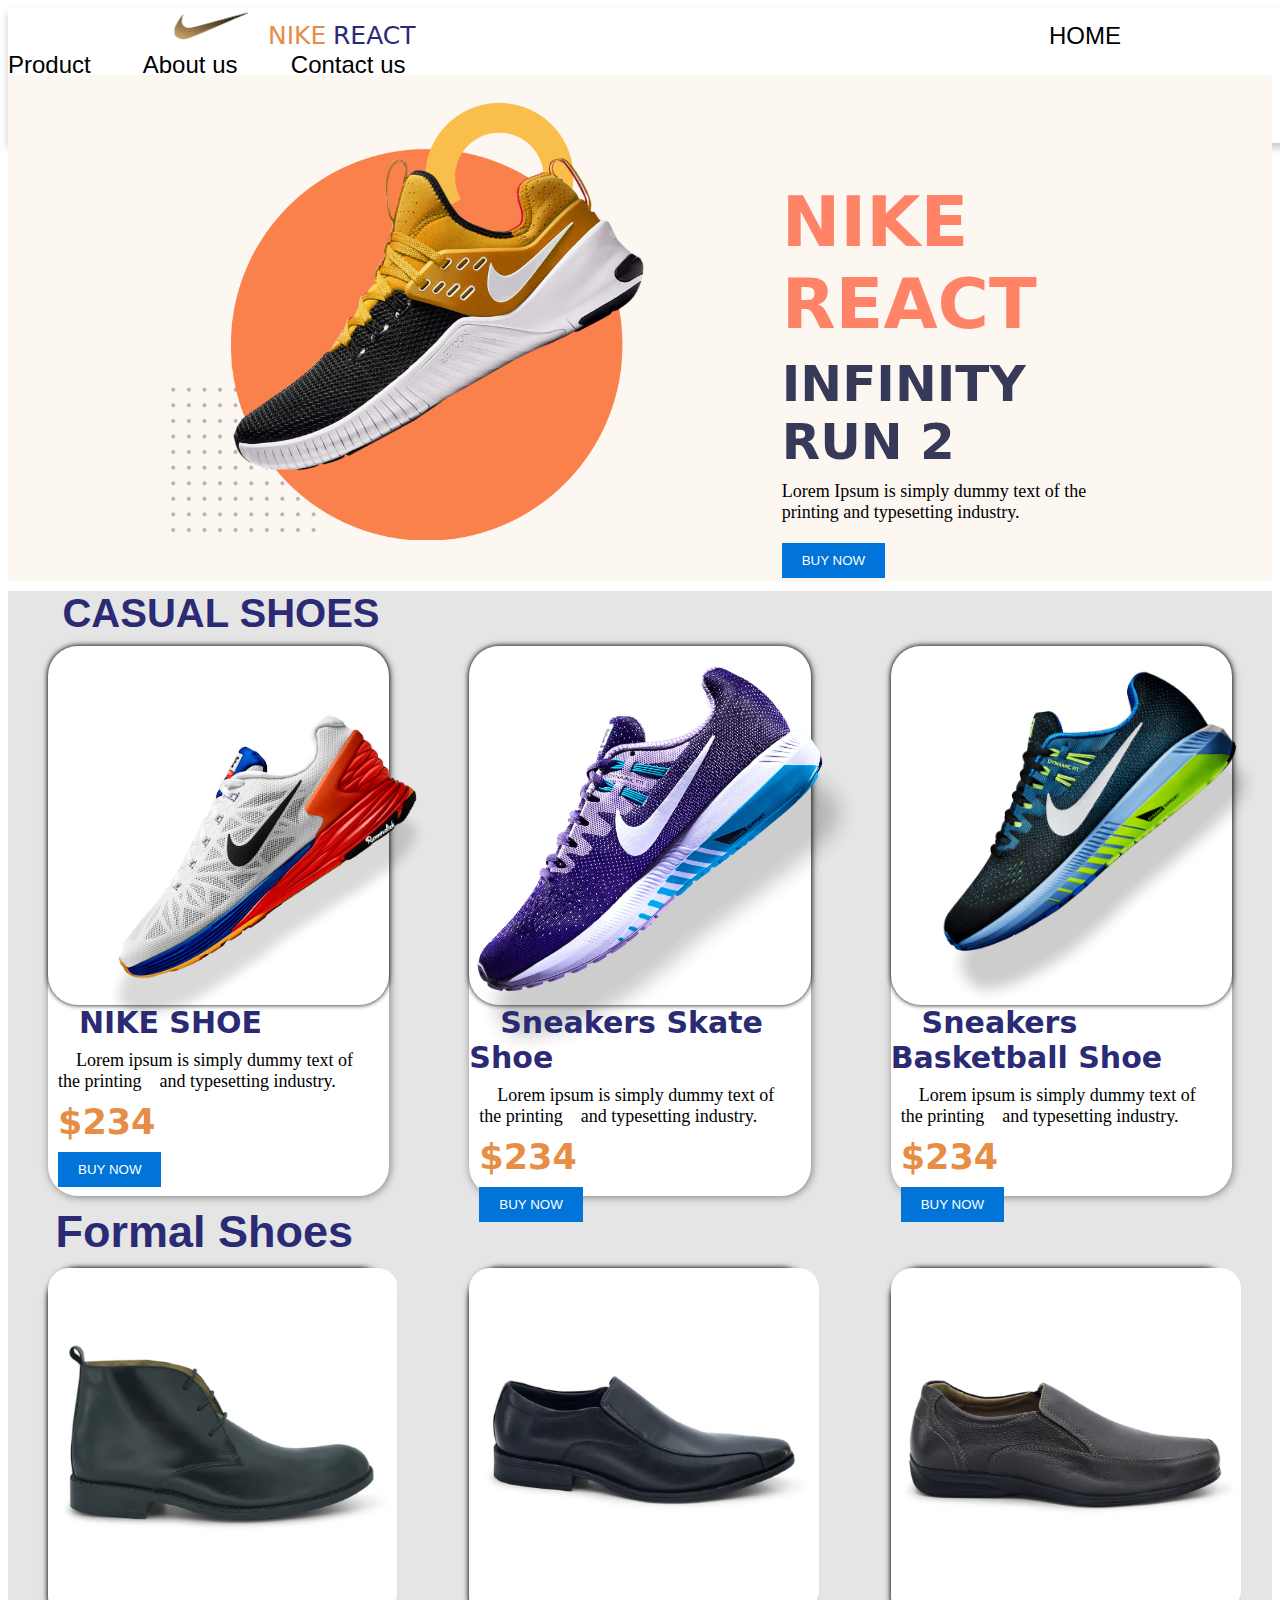
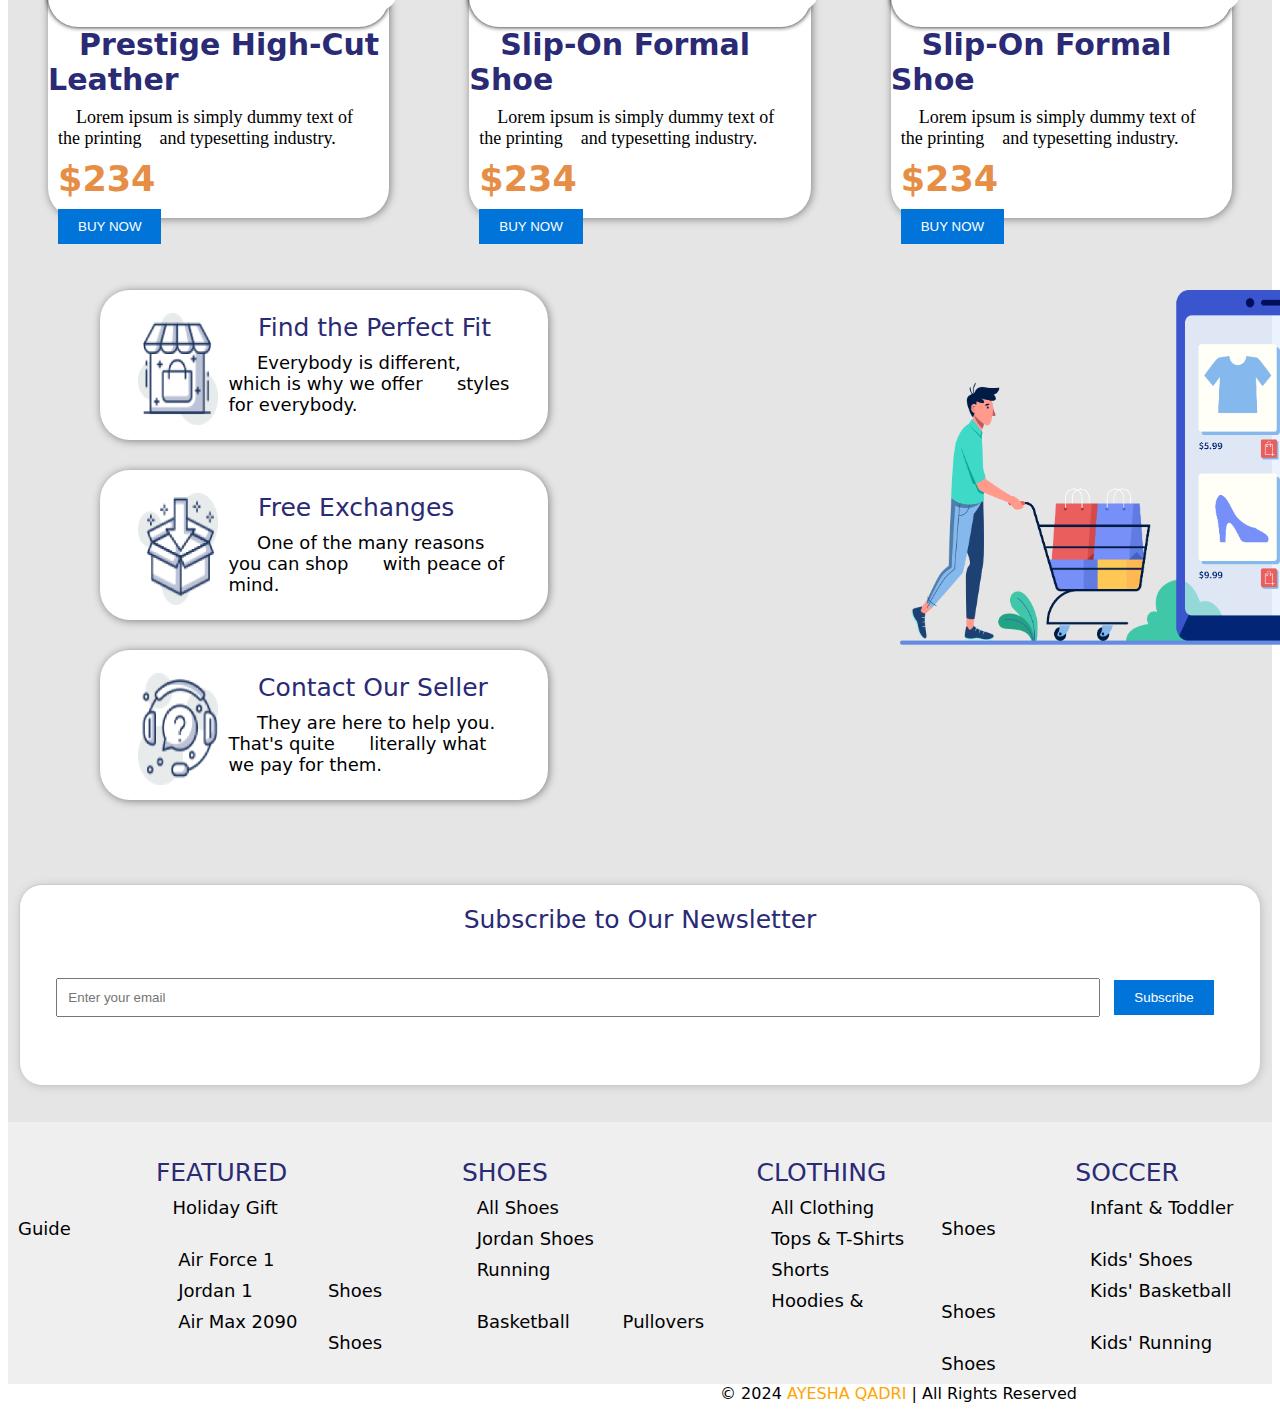
<file: index.html>
<!DOCTYPE html>
<html lang="en">

<head>
   <meta charset="UTF-8">
   <meta name="viewport" content="width=device-width, initial-scale=1.0">
   <title>NIKE</title>
   <link rel="stylesheet" href="style.css">
</head>

<body>
      <div id="box">
         <div id="n">
            &nbsp&nbsp&nbsp&nbsp&nbsp&nbsp&nbsp&nbsp&nbsp&nbsp&nbsp&nbsp&nbsp&nbsp&nbsp&nbsp&nbsp&nbsp&nbsp&nbsp&nbsp&nbsp&nbsp<img
               src="images/NIKE LOGO.png" width="100">
            <span id="nr">NIKE</span>
            <span>REACT</span>&nbsp&nbsp&nbsp&nbsp&nbsp&nbsp&nbsp&nbsp&nbsp&nbsp&nbsp&nbsp&nbsp&nbsp&nbsp&nbsp&nbsp&nbsp&nbsp&nbsp&nbsp&nbsp&nbsp&nbsp&nbsp&nbsp&nbsp&nbsp&nbsp&nbsp&nbsp&nbsp&nbsp&nbsp&nbsp&nbsp&nbsp&nbsp&nbsp&nbsp&nbsp&nbsp&nbsp&nbsp&nbsp&nbsp&nbsp&nbsp&nbsp&nbsp&nbsp&nbsp&nbsp&nbsp&nbsp&nbsp&nbsp&nbsp&nbsp&nbsp&nbsp&nbsp&nbsp&nbsp&nbsp&nbsp&nbsp&nbsp&nbsp&nbsp&nbsp&nbsp&nbsp&nbsp&nbsp&nbsp&nbsp&nbsp&nbsp&nbsp&nbsp&nbsp&nbsp&nbsp&nbsp&nbsp&nbsp&nbsp&nbsp&nbsp&nbsp&nbsp&nbsp&nbsp
            <span id="li"></span>
            <a href="./home.html">HOME</a>&nbsp&nbsp&nbsp&nbsp&nbsp&nbsp
            <a href="./pr.html">Product</a>&nbsp&nbsp&nbsp&nbsp&nbsp&nbsp&nbsp
            <a href="./as.html">About us</a>&nbsp&nbsp&nbsp&nbsp&nbsp&nbsp&nbsp
            <a href="./cs.html">Contact us</a>&nbsp&nbsp&nbsp&nbsp&nbsp&nbsp&nbsp
            </span>
         </div>
      </div><br /><br /><br />
   
      <div class="disp">
         &nbsp;&nbsp;&nbsp;&nbsp;&nbsp;&nbsp;&nbsp;&nbsp;&nbsp;&nbsp;&nbsp;&nbsp;&nbsp;&nbsp;&nbsp;&nbsp;&nbsp;&nbsp;&nbsp;&nbsp;
         <div class="container">
            &nbsp &nbsp &nbsp &nbsp &nbsp &nbsp &nbsp &nbsp &nbsp &nbsp &nbsp &nbsp &nbsp &nbsp &nbsp &nbsp &nbsp &nbsp
            <img src="./images/big shoes.png" alt="image" width="40%" class="ing">
            <div class="text">
               <h1 class="h1">NIKE REACT</h1>
               <h2 class="h2">INFINITY RUN 2</h2>
               <p>Lorem Ipsum is simply dummy text of the printing and typesetting industry.</p>
               <button>BUY NOW</button>
            </div>
         </div>
      </div>
      </div>
      <div class="all">
         <div id="sh">
            <h1>&nbsp &nbsp CASUAL SHOES</h1>
         </div>
         <div class="md">
            <div class="containeres">
               <div class="box2">
                  <div class="ws">
                     <img src="./images/white 1.png" width="400px">
                  </div>
                  <h1 id="ns">&nbsp NIKE SHOE</h1>
                  <p> &nbsp&nbsp&nbsp Lorem ipsum is simply dummy text of the printing &nbsp&nbsp&nbspand typesetting
                     industry.</p>
                  <h1 id="mo">$234</h1>
                  &nbsp&nbsp&nbsp&nbsp&nbsp&nbsp&nbsp&nbsp&nbsp&nbsp&nbsp&nbsp&nbsp&nbsp&nbsp&nbsp&nbsp&nbsp&nbsp&nbsp&nbsp&nbsp&nbsp&nbsp&nbsp&nbsp&nbsp&nbsp&nbsp&nbsp&nbsp&nbsp&nbsp&nbsp&nbsp&nbsp&nbsp&nbsp&nbsp&nbsp&nbsp<button>BUY
                     NOW</button>
               </div>
               <div class="box3">
                  <div class="ws">
                     <img src="./images/purple 2.png" width="400px">
                  </div>
                  <h1 id="ns">&nbsp Sneakers Skate Shoe</h1>
                  <p> &nbsp&nbsp&nbsp Lorem ipsum is simply dummy text of the printing &nbsp&nbsp&nbspand typesetting
                     industry.</p>
                  <h1 id="mo">$234</h1>
                  &nbsp&nbsp&nbsp&nbsp&nbsp&nbsp&nbsp&nbsp&nbsp&nbsp&nbsp&nbsp&nbsp&nbsp&nbsp&nbsp&nbsp&nbsp&nbsp&nbsp&nbsp&nbsp&nbsp&nbsp&nbsp&nbsp&nbsp&nbsp&nbsp&nbsp&nbsp&nbsp&nbsp&nbsp&nbsp&nbsp&nbsp&nbsp&nbsp&nbsp&nbsp<button>BUY
                     NOW</button>
               </div>
               <div class="box4">
                  <div class="ws">
                     <img src="./images/bluish black3.png" width="400px">
                  </div>
                  <h1 id="ns">&nbsp Sneakers Basketball Shoe</h1>
                  <p> &nbsp&nbsp&nbsp Lorem ipsum is simply dummy text of the printing &nbsp&nbsp&nbspand typesetting
                     industry.</p>
                  <h1 id="mo">$234</h1>
                  &nbsp&nbsp&nbsp&nbsp&nbsp&nbsp&nbsp&nbsp&nbsp&nbsp&nbsp&nbsp&nbsp&nbsp&nbsp&nbsp&nbsp&nbsp&nbsp&nbsp&nbsp&nbsp&nbsp&nbsp&nbsp&nbsp&nbsp&nbsp&nbsp&nbsp&nbsp&nbsp&nbsp&nbsp&nbsp&nbsp&nbsp&nbsp&nbsp&nbsp&nbsp<button>BUY
                     NOW</button>
               </div>
            </div>
            <div class="md2">
               <h1 id="h">&nbsp &nbspFormal Shoes</h1>
            </div>
            <div class="md">
               <div class="containeres">
                  <div class="box2">
                     <div class="ws">
                        <img src="./images/black 4.png" width="350px">
                     </div>
                     <h1 id="ns">&nbsp Prestige High-Cut Leather</h1>
                     <p> &nbsp&nbsp&nbsp Lorem ipsum is simply dummy text of the printing &nbsp&nbsp&nbspand typesetting
                        industry.</p>
                     <h1 id="mo">$234</h1>
                     &nbsp&nbsp&nbsp&nbsp&nbsp&nbsp&nbsp&nbsp&nbsp&nbsp&nbsp&nbsp&nbsp&nbsp&nbsp&nbsp&nbsp&nbsp&nbsp&nbsp&nbsp&nbsp&nbsp&nbsp&nbsp&nbsp&nbsp&nbsp&nbsp&nbsp&nbsp&nbsp&nbsp&nbsp&nbsp&nbsp&nbsp&nbsp&nbsp&nbsp&nbsp<button>BUY
                        NOW</button>
                  </div>
                  <div class="box3">
                     <div class="ws">
                        <img src="./images/black 5.png" width="350px">
                     </div>
                     <h1 id="ns">&nbsp Slip-On Formal Shoe</h1>
                     <p> &nbsp&nbsp&nbsp Lorem ipsum is simply dummy text of the printing &nbsp&nbsp&nbspand typesetting
                        industry.</p>
                     <h1 id="mo">$234</h1>
                     &nbsp&nbsp&nbsp&nbsp&nbsp&nbsp&nbsp&nbsp&nbsp&nbsp&nbsp&nbsp&nbsp&nbsp&nbsp&nbsp&nbsp&nbsp&nbsp&nbsp&nbsp&nbsp&nbsp&nbsp&nbsp&nbsp&nbsp&nbsp&nbsp&nbsp&nbsp&nbsp&nbsp&nbsp&nbsp&nbsp&nbsp&nbsp&nbsp&nbsp&nbsp<button>BUY
                        NOW</button>
                  </div>
                  <div class="box4">
                     <div class="ws">
                        <img src="./images/black 6.png" width="350px">
                     </div>
                     <h1 id="ns">&nbsp Slip-On Formal Shoe</h1>
                     <p> &nbsp&nbsp&nbsp Lorem ipsum is simply dummy text of the printing &nbsp&nbsp&nbspand typesetting
                        industry.</p>
                     <h1 id="mo">$234</h1>
                     &nbsp&nbsp&nbsp&nbsp&nbsp&nbsp&nbsp&nbsp&nbsp&nbsp&nbsp&nbsp&nbsp&nbsp&nbsp&nbsp&nbsp&nbsp&nbsp&nbsp&nbsp&nbsp&nbsp&nbsp&nbsp&nbsp&nbsp&nbsp&nbsp&nbsp&nbsp&nbsp&nbsp&nbsp&nbsp&nbsp&nbsp&nbsp&nbsp&nbsp&nbsp<button>BUY
                        NOW</button>
                  </div>
               </div><br /><br /><br /><br />
            </div>
           <div class="mdd">
            <div class="un">
               <img src="./images/uncle aunty.png" width="600">
              </div>
            <div class="bb">
               <div class="hp">&nbsp&nbsp&nbsp&nbsp <img src="./images/hut.png" width="80">
                 <div>
                 <span id="span"> &nbsp&nbsp&nbsp&nbsp Find the Perfect Fit</span>
                    <p class="fff"> &nbsp&nbsp&nbsp&nbsp Everybody is different, which is why we offer &nbsp&nbsp&nbsp&nbsp&nbspstyles for everybody.</p>
                 </div>
               </div>
             </div><br /><br /><br /><br /><br /><br /><br /><br /><br /><br />
           <div class="bb">
            <div class="hp">&nbsp&nbsp&nbsp&nbsp <img src="./images/box.png" width="80">
               <div>
               <span id="span"> &nbsp&nbsp&nbsp&nbsp Free Exchanges</span>
                  <p class="fff"> &nbsp&nbsp&nbsp&nbsp One of the many reasons you can shop &nbsp&nbsp&nbsp&nbsp&nbspwith peace of mind.</p>
               </div>
           </div>
         </div><br /><br /><br /><br /><br /><br /><br /><br /><br /><br />
           <div class="bb">
            <div class="hp">&nbsp&nbsp&nbsp&nbsp <img src="./images/head phones.png" width="80">
               <div>
               <span id="span"> &nbsp&nbsp&nbsp&nbsp Contact Our Seller</span>
                  <p class="fff"> &nbsp&nbsp&nbsp&nbsp They are here to help you. That's quite &nbsp&nbsp&nbsp&nbsp&nbspliterally what we pay for them.</p>
               </div>
             </div>
           </div>
          </div><br /><br /><br /><br /><br /><br /><br /><br /><br /><br /><br /><br /><br />
          <div class="subscribe-box">
              <span>Subscribe to Our Newsletter</span><br /><br /><br />
            <form id="subscription-form" method="POST">
                <input type="email" name="email" id="email" placeholder="Enter your email" required>
                <button type="submit">Subscribe</button>
            </form>
            <p class="success-message" id="thanks">Thanks for subscribing!</p>
        </div>
         </div><br><br>
    </div>
    <div class="mmdd">
      <div class="shs"><br><br>
         &nbsp &nbsp &nbsp &nbsp &nbsp &nbsp &nbsp &nbsp &nbsp &nbsp &nbsp &nbsp &nbsp &nbsp &nbsp &nbsp &nbsp &nbsp<span>  FEATURED</span>
         <span>
            <p> &nbsp&nbsp &nbsp &nbsp &nbsp &nbsp &nbsp &nbsp &nbsp &nbsp &nbsp &nbsp &nbsp &nbsp Holiday Gift Guide</p>
         <p>&nbsp &nbsp &nbsp &nbsp &nbsp &nbsp &nbsp &nbsp &nbsp &nbsp &nbsp &nbsp &nbsp &nbsp Air Force 1</p>
        <p>&nbsp &nbsp &nbsp &nbsp &nbsp &nbsp &nbsp &nbsp &nbsp &nbsp &nbsp &nbsp &nbsp &nbsp Jordan 1</p>
         <p>&nbsp &nbsp &nbsp &nbsp &nbsp &nbsp &nbsp &nbsp &nbsp &nbsp &nbsp &nbsp &nbsp &nbsp Air Max 2090</p><br>
       
         </span>
      </div>
      <div class="shs"><br><br>
         &nbsp &nbsp &nbsp &nbsp &nbsp &nbsp &nbsp &nbsp &nbsp &nbsp &nbsp &nbsp &nbsp &nbsp &nbsp &nbsp &nbsp &nbsp <span>SHOES</span>
         <span>
            <p> &nbsp &nbsp &nbsp &nbsp &nbsp &nbsp &nbsp &nbsp &nbsp &nbsp &nbsp &nbsp &nbsp All Shoes</p>
         <p> &nbsp &nbsp &nbsp &nbsp &nbsp &nbsp &nbsp &nbsp &nbsp &nbsp &nbsp &nbsp &nbsp Jordan Shoes</p>
        <p> &nbsp &nbsp &nbsp &nbsp &nbsp &nbsp &nbsp &nbsp &nbsp &nbsp &nbsp &nbsp &nbsp Running Shoes</p>
         <p> &nbsp &nbsp &nbsp &nbsp &nbsp &nbsp &nbsp &nbsp &nbsp &nbsp &nbsp &nbsp &nbsp Basketball Shoes</p>
         </span>
      </div>
      <div class="shs"><br><br>
         &nbsp &nbsp &nbsp &nbsp &nbsp &nbsp &nbsp &nbsp &nbsp &nbsp &nbsp &nbsp &nbsp &nbsp &nbsp &nbsp &nbsp &nbsp <span>CLOTHING</span>
         <span>
            <p> &nbsp &nbsp &nbsp &nbsp &nbsp &nbsp &nbsp &nbsp &nbsp &nbsp &nbsp &nbsp &nbsp All Clothing</p>
         <p> &nbsp &nbsp &nbsp &nbsp &nbsp &nbsp &nbsp &nbsp &nbsp &nbsp &nbsp &nbsp &nbsp Tops & T-Shirts</p>
        <p> &nbsp &nbsp &nbsp &nbsp &nbsp &nbsp &nbsp &nbsp &nbsp &nbsp &nbsp &nbsp &nbsp Shorts</p>
         <p> &nbsp &nbsp &nbsp &nbsp &nbsp &nbsp &nbsp &nbsp &nbsp &nbsp &nbsp &nbsp &nbsp Hoodies & Pullovers</p>
         </span>
      </div>
      <div class="shs"><br><br>
         &nbsp &nbsp &nbsp &nbsp &nbsp &nbsp &nbsp &nbsp &nbsp &nbsp &nbsp &nbsp &nbsp &nbsp &nbsp &nbsp &nbsp &nbsp <span>SOCCER</span>
         <span>
            <p> &nbsp &nbsp &nbsp &nbsp &nbsp &nbsp &nbsp &nbsp &nbsp &nbsp &nbsp &nbsp &nbsp Infant & Toddler Shoes</p>
            <p> &nbsp &nbsp &nbsp &nbsp &nbsp &nbsp &nbsp &nbsp &nbsp &nbsp &nbsp &nbsp &nbsp Kids' Shoes</p>
            <p> &nbsp &nbsp &nbsp &nbsp &nbsp &nbsp &nbsp &nbsp &nbsp &nbsp &nbsp &nbsp &nbsp Kids' Basketball Shoes</p>
            <p> &nbsp &nbsp &nbsp &nbsp &nbsp &nbsp &nbsp &nbsp &nbsp &nbsp &nbsp &nbsp &nbsp Kids' Running Shoes</p>
         </span>
      </div>
     </div>
     
    <div class="copyright-text">  &nbsp &nbsp &nbsp &nbsp &nbsp &nbsp &nbsp &nbsp &nbsp &nbsp &nbsp &nbsp &nbsp &nbsp &nbsp &nbsp &nbsp &nbsp &nbsp &nbsp &nbsp &nbsp &nbsp &nbsp &nbsp &nbsp &nbsp &nbsp &nbsp &nbsp &nbsp &nbsp &nbsp &nbsp &nbsp &nbsp &nbsp &nbsp &nbsp   &nbsp &nbsp &nbsp &nbsp &nbsp &nbsp &nbsp &nbsp &nbsp &nbsp &nbsp &nbsp &nbsp &nbsp &nbsp &nbsp &nbsp &nbsp &nbsp &nbsp &nbsp &nbsp &nbsp &nbsp &nbsp &nbsp &nbsp &nbsp &nbsp &nbsp &nbsp © 2024 <span class="Nadim"> &nbspAYESHA QADRI&nbsp </span> | All Rights Reserved
    </div>
  
  
   












</body>

</html>
</file>
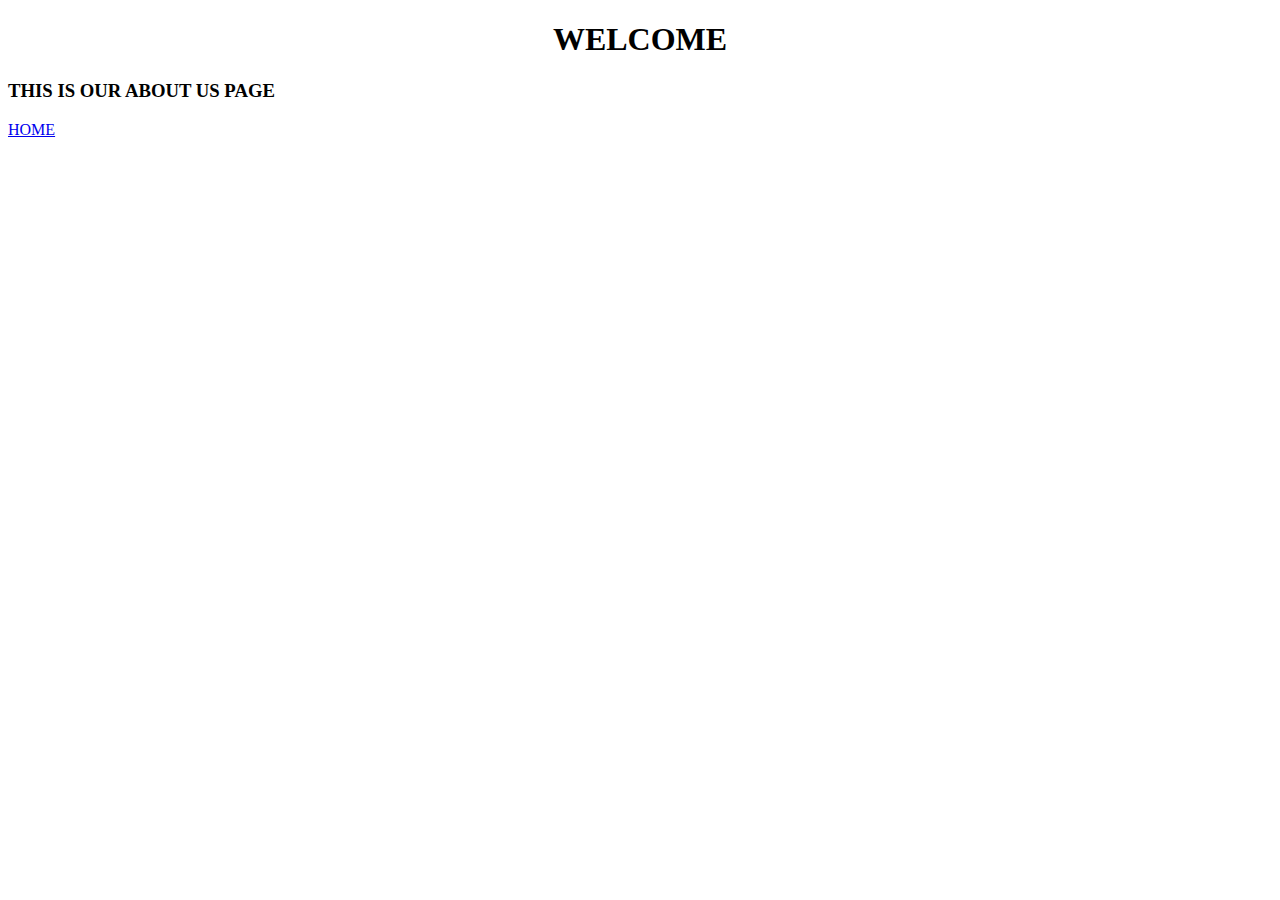
<file: as.html>
<!DOCTYPE html>
<html lang="en">
<head>
    <meta charset="UTF-8">
    <meta name="viewport" content="width=device-width, initial-scale=1.0">
    <title>About us</title>
</head>
<body>
   <h1> <CEnter> WELCOME</CEnter></h1>
   <h3>THIS IS OUR ABOUT US PAGE</h3>
   <a href="./index.html">HOME</a>
</body>
</html>
</file>
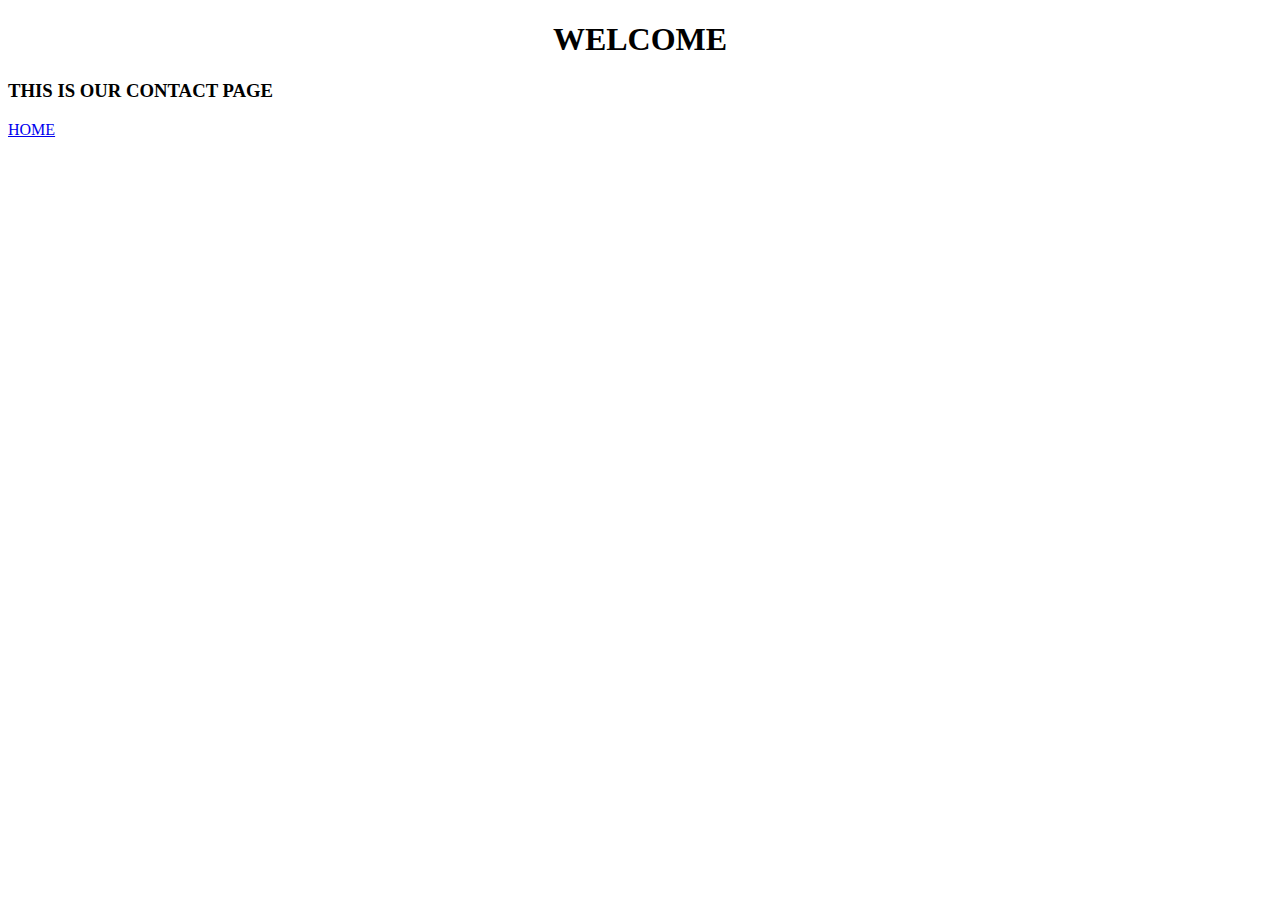
<file: cs.html>
<!DOCTYPE html>
<html lang="en">
<head>
    <meta charset="UTF-8">
    <meta name="viewport" content="width=device-width, initial-scale=1.0">
    <title>contact us</title>
</head>
<body>
  <h1><CEnter> WELCOME</CEnter></h1>
   <h3>THIS IS OUR CONTACT PAGE</h3>
   <a href="./index.html">HOME</a>
</body>
</html>
</file>
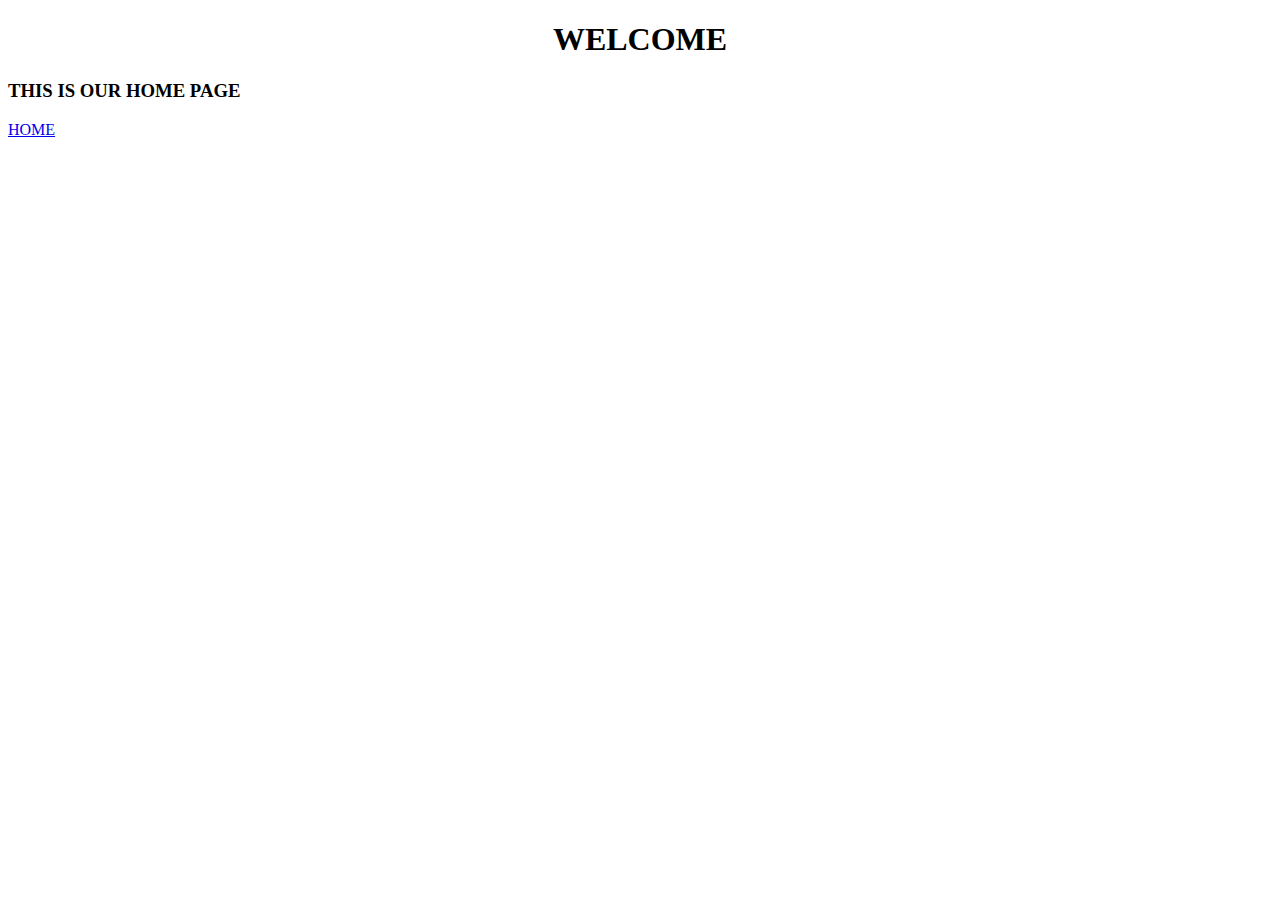
<file: home.html>
<!DOCTYPE html>
<html lang="en">
<head>
    <meta charset="UTF-8">
    <meta name="viewport" content="width=device-width, initial-scale=1.0">
    <title>HOME</title>
</head>
<body>
    <CEnter> <h1>WELCOME</h1></CEnter>
  <h3> THIS IS OUR HOME PAGE</h3>
  <a href="./index.html">HOME</a>
</body>
</html>
</file>
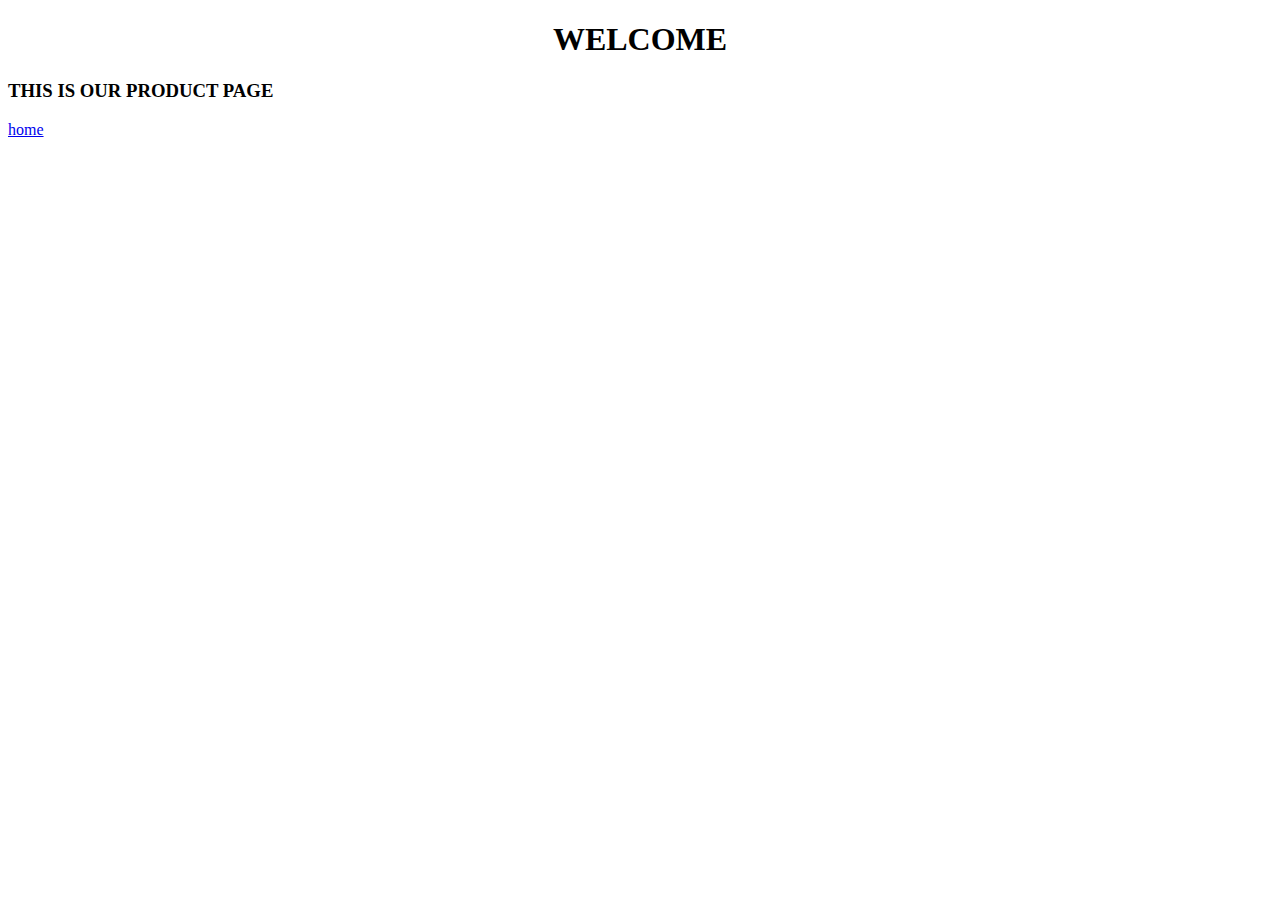
<file: pr.html>
<!DOCTYPE html>
<html lang="en">
<head>
    <meta charset="UTF-8">
    <meta name="viewport" content="width=device-width, initial-scale=1.0">
    <title>
        Product</title>
</head>
<body>
    <CEnter> <h1>WELCOME</h1></CEnter>
   <h3>THIS IS OUR PRODUCT PAGE</h3>
   <a href="./index.html">home</a>
</body>
</html>
</file>
<file: style.css>
#n{
    font-family:'Franklin Gothic Medium', 'Arial Narrow', Arial, sans-serif;
font-size: 150%;
position: relative;
}
a,u{text-decoration: none;
color: black;}
#nr{
    color: rgb(230, 142, 70);
}
#li{
    font-family:'Franklin Gothic Medium', 'Arial Narrow', Arial, sans-serif;
   font-size: 30px;
}
#box{
    box-shadow: 0px 5px 8px rgb(0, 0, 0,0.207);
    width: 100%;
    height: 15%;
    position:absolute;
    background-color: rgb(255, 255, 255);
}
.or{
    color: rgb(249, 147, 110);
    font-family: 'Franklin Gothic Medium', 'Arial Narrow', Arial, sans-serif;
    font-size: 70px;
}

.disp{display: inline;
}
.play{display: inline;}
.pla{display: inline;}
.container {
    position: relative;
    background-color: #FDF7F2;
    margin-top: -0.4%;
    width:100%;
  }
  .ing{
    margin-bottom: 3%;
  }
  
  .text {
    position: absolute;
    top: 15%;
    right: 8%;
    
    width: 30%;
    height: 100%;
    
    color: white;
    padding: 20px;
    z-index: 1;
  }
  
  h1, h2, p, button {
    margin: 10px;
  }
  
  .h1 {font-family: system-ui, -apple-system, BlinkMacSystemFont, 'Segoe UI', Roboto, Oxygen, Ubuntu, Cantarell, 'Open Sans', 'Helvetica Neue', sans-serif;
     font-size: 70px;
    color: #ff8367;
  }
  
  .h2 {font-family: system-ui, -apple-system, BlinkMacSystemFont, 'Segoe UI', Roboto, Oxygen, Ubuntu, Cantarell, 'Open Sans', 'Helvetica Neue', sans-serif;
    font-size: 50px;
    color: #363958;
   
  }
  
  p {
    font-size: 18px;
    color: black;
  }
  
  button {
    border: 2px solid white;
    padding: 10px;
    cursor: pointer;
    color: white;
    background-color: blue;
  }
#sh{
  font-family:'Roboto', sans-serif;
  font-size: 20px;
  color: rgb(42, 42, 117);
 }
.ws{
  box-shadow: 0px 0px 5px rgb(0, 0, 0.207);
  height: 359px;
  width: 100%;
  border-radius: 30px 30px 30px 30px;
  color: rgb(156, 156, 156);
 padding: -300%;
 background-color:white
}
.box2{
  box-shadow:1px 1px 8px rgb(129, 128, 128);
  width: 27%;
  height: 550px;
  border-radius: 30px 30px 30px 30px;
  box-sizing: border-box;
  background-color: white
}
#ns{
  font-family:system-ui, -apple-system, BlinkMacSystemFont, 'Segoe UI', Roboto, Oxygen, Ubuntu, Cantarell, 'Open Sans', 'Helvetica Neue', sans-serif;
  font-size: 30px;
  color: rgb(42, 42, 117);
  display: inline;

}
#mo{
  color: rgb(230, 142, 70);
 font-size: 35px;
 font-family:system-ui, -apple-system, BlinkMacSystemFont, 'Segoe UI', Roboto, Oxygen, Ubuntu, Cantarell, 'Open Sans', 'Helvetica Neue', sans-serif;
 display: inline;
}
.box3{box-shadow:1px 1px 8px rgb(129, 128, 128);
  width: 27%;
  height: 550px;
  border-radius: 30px 30px 30px 30px;
  background-color: white;
}
 .containeres{
  display: flex;
  flex-direction: row;
  justify-content: space-around;
 
 }
 .box4{
  box-shadow:1px 1px 8px rgb(129, 128, 128);
  width: 27%;
  height: 550px;
  border-radius: 30px 30px 30px 30px;
box-sizing: border-box;
background-color: white;
 }
#h{
  font-family:'Roboto', sans-serif;
  font-size: 45px;
  color: rgb(42, 42, 117);
}
.c1{
  box-shadow: 0px 0px 5px rgb(200, 199, 199);
  height: 200px;
  width: 40%;
  border-radius: 30px 30px 30px 30px;
  color: rgb(156, 156, 156);
 padding: -300%;
 background-color: white;
 flex-direction: row;
 display: flex;

}
.all{
  background-color:#E5E5E5
}

.hp{
  padding: 5%;
  display: flex;
}
span{
  font-family:system-ui, -apple-system, BlinkMacSystemFont, 'Segoe UI', Roboto, Oxygen, Ubuntu, Cantarell, 'Open Sans', 'Helvetica Neue', sans-serif;
  font-size: 25px;
  color: rgb(42, 42, 117);
  display: inline;
}
.fff{
  font-family:system-ui, -apple-system, BlinkMacSystemFont, 'Segoe UI', Roboto, Oxygen, Ubuntu, Cantarell, 'Open Sans', 'Helvetica Neue', sans-serif;
}

.bb{
  box-shadow:1px 1px 8px rgb(129, 128, 128);
  width: 35%;
  height: 150px;
  border-radius: 30px 30px 30px 30px;
background-color: white;
position: absolute;
left: 100px;
flex-direction: column;
}
.un{
  left: 900px;
  flex-direction: column;
  position: absolute;
}
.sb{
  box-shadow:1px 1px 8px rgb(129, 128, 128);
  width: 75%;
  height: 150px;
  border-radius: 23px 23px 23px 23px;
background-color: white;
position: absolute;
left: 190px;
flex-direction: column;
}
.subscribe-box {
  box-shadow:1px 1px 8px rgb(196, 196, 196);
  width: 1200px;
  height: 160px;
  border-radius: 23px 23px 23px 23px;
background-color: white;
  padding: 20px;
  border: 1px solid #ccc;
  text-align: center;
  margin: 0 auto;
}
input[type="email"] {
  width: 85%;
  padding: 10px;
  margin-bottom: 10px;
}
button {
  background-color: #0074D9;
  color: #fff;
  border: none;
  padding: 10px 20px;
  cursor: pointer;
}
.success-message {
  display: none;
  color: green;
}
.mmdd{
  background-color: #d0d0d255;
  display: flex;
}
.fea{
 display: inline;
}
#spp{
font-family: Roboto; 
display: inline;
}
.SHS{
  display: inline;
}
.copyright-text {
  display: flex;
  font-family:system-ui, -apple-system, BlinkMacSystemFont, 'Segoe UI', Roboto, Oxygen, Ubuntu, Cantarell, 'Open Sans', 'Helvetica Neue', sans-serif;
  font-size: medium;
  
}
.Nadim{
  font-family:system-ui, -apple-system, BlinkMacSystemFont, 'Segoe UI', Roboto, Oxygen, Ubuntu, Cantarell, 'Open Sans', 'Helvetica Neue', sans-serif;
  font-size: medium;
  color: orange;
  
}
</file>
